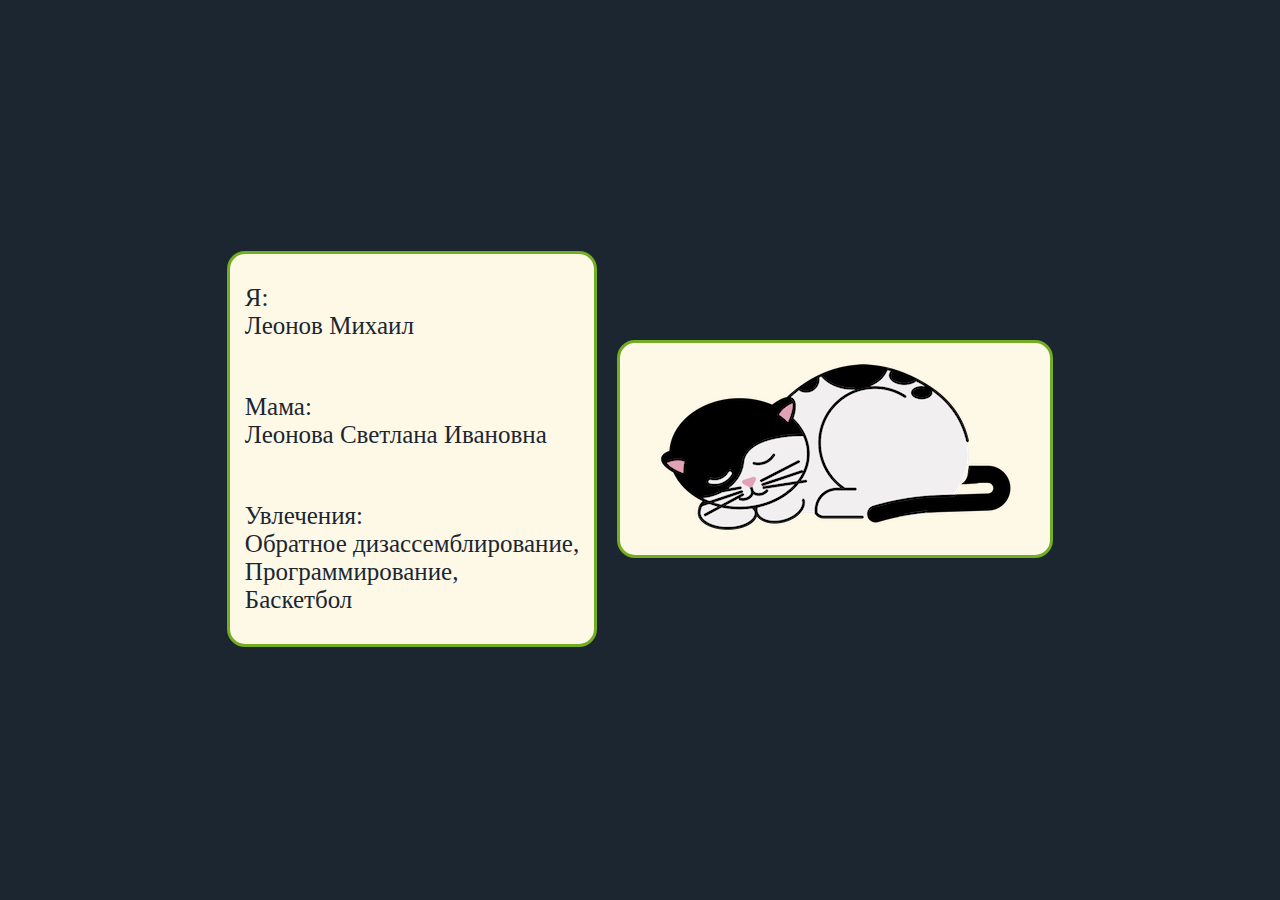
<file: web_dev/lab1/index.html>
<!DOCTYPE html>
<html lang="ru"> 
<head>
    <meta charset="UTF-8">
    <title>Леонов Михаил</title>
    <link rel="stylesheet" href="style.css">
</head>
<body>
    <div class="text_box">
        <p>Я:
        <br>Леонов Михаил</p>
        <p><br>Мама: 
        <br>Леонова Светлана Ивановна</p>
        <p><br>Увлечения:
        <br>Обратное дизассемблирование,
        <br>Программирование,
        <br>Баскетбол</p>
    </div>
    <div class="image">
        <img src="./images/cat.png" alt="My cat">
    </div>
</body>
</html>
</file>
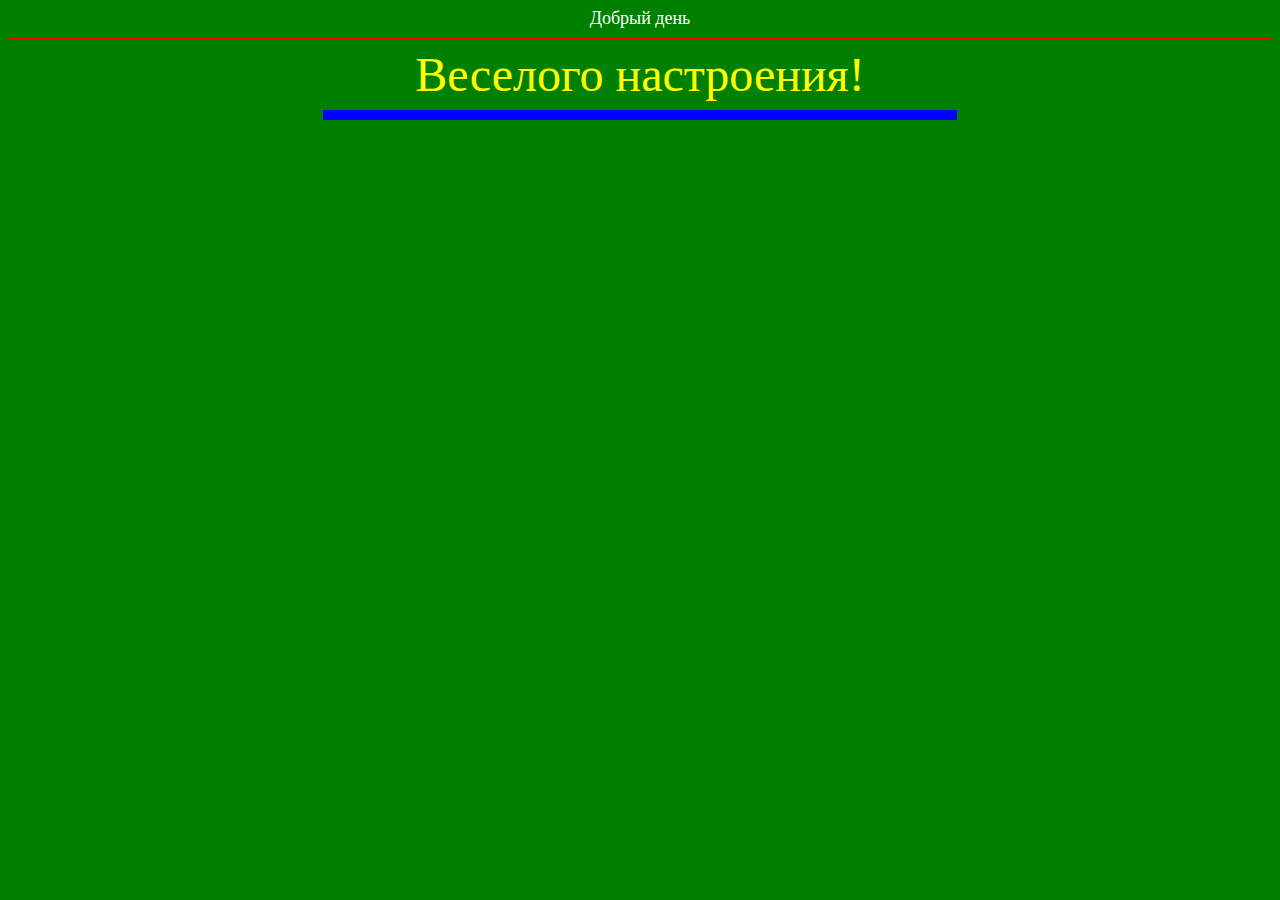
<file: web_dev/lab2/z4/index.html>
<!DOCTYPE html>
<html>
    <head>
        <meta charset="utf-8">
        <title>Задание 4. Оформление цветом Web-страницы</title>
        <link rel="stylesheet" href="style.css">
    </head>
    <body>
        <div align="center">
            <font color="white" size="4">
                Добрый день
            </font>
        </div>
        <hr color="red">
        <div align="center">
            <font color="yellow" size="7">
                Веселого настроения!
            </font>
        </div>
        <hr color="blue" size="10px" width="50%" align="center">
    </body>
</html>
</file>
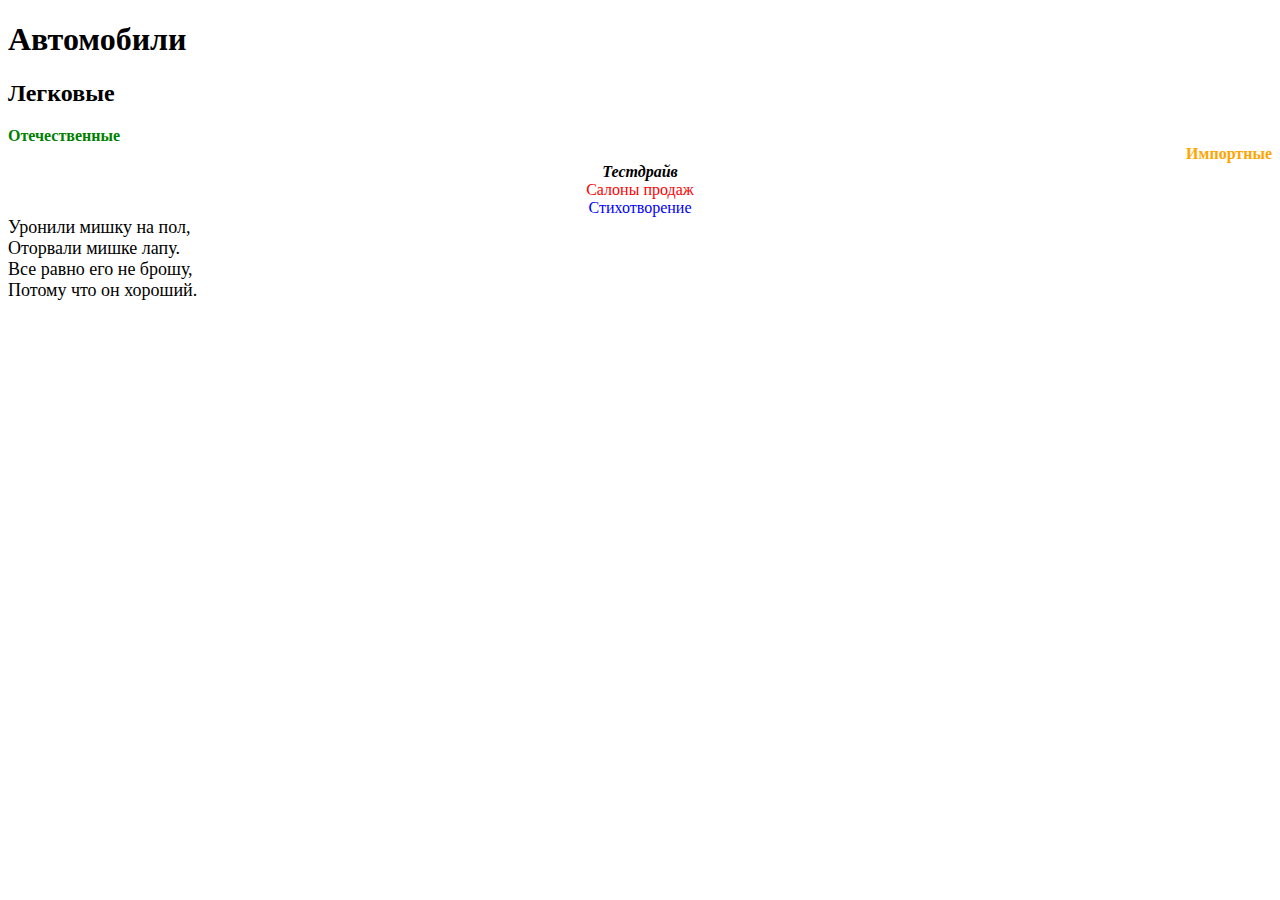
<file: web_dev/lab2/z1/z1.html>
<!DOCTYPE html>
<html lang="ru">
<head>
    <meta charset="UTF-8">
    <title>Задание 1. Форматирование текста на Web-странице по образцу</title>
</head>
<body>
    <h1>Автомобили</h1>
    <h2>Легковые</h2>
    <div align="left">
        <font color="green">
            <b>Отечественные</b>
        </font>
    </div>
    <div align="right">
        <font color="orange">
            <b>Импортные</b>
        </font>
    </div>
    <div align="center">
        <i><b>Тестдрайв</b></i>
    </div>
    <div align="center">
        <font color="red" size="3">Салоны продаж</font>
    </div>
    <div align="center">
        <font color="blue">Стихотворение</font>
    </div>
    <div align="left">
        <font size="4">
        Уронили мишку на пол,
        <br>Оторвали мишке лапу.
        <br>Все равно его не брошу,
        <br>Потому что он хороший.
        </font>
    </div>
</body>
</html>
</file>
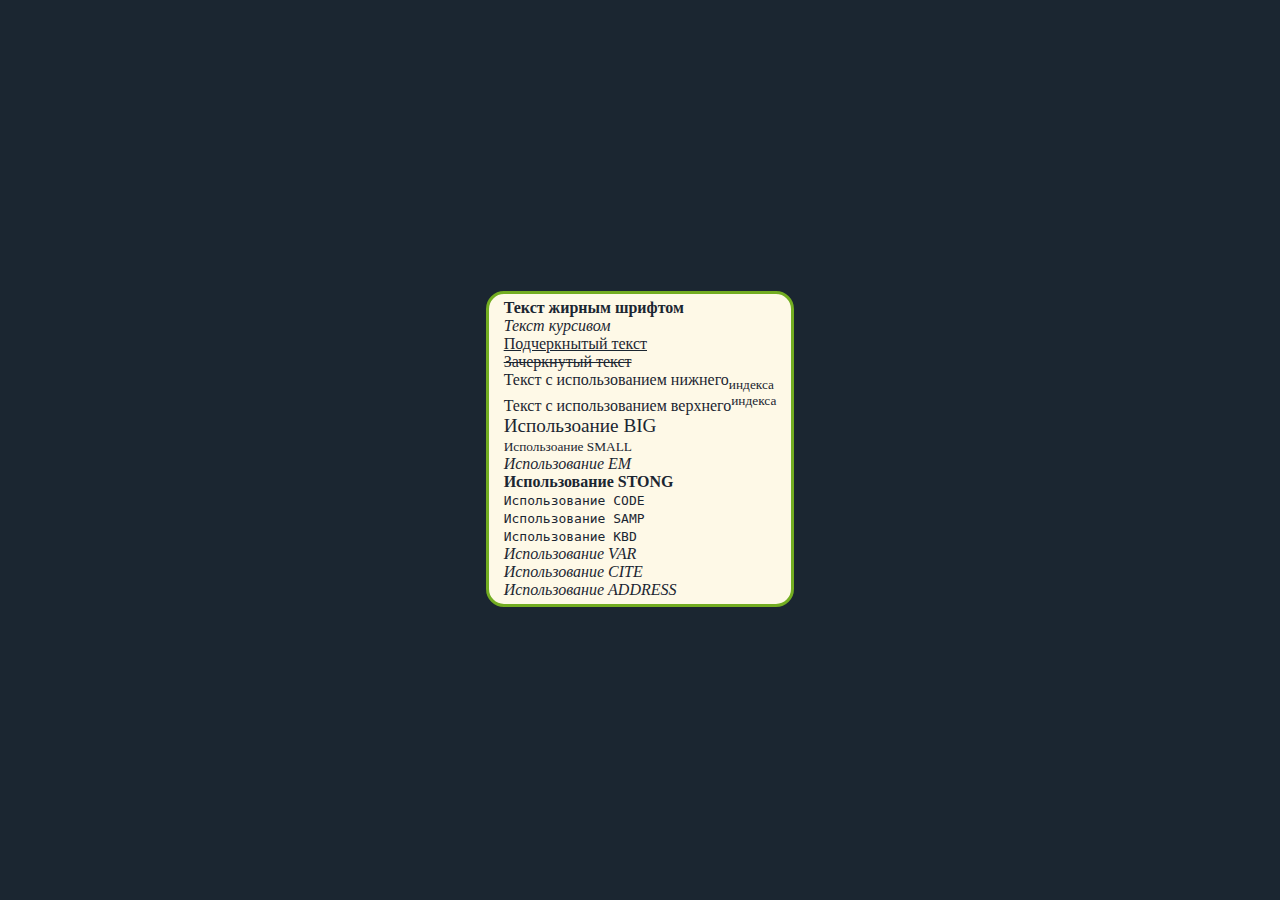
<file: web_dev/lab2/z2/z2.html>
<!DOCTYPE html>
<html lang="ru">
<head>
    <meta charset="UTF-8">
    <title>Задание 2. Форматирование текста на Web-странице по образцу</title>
    <link rel="stylesheet" href="z2.css">
</head>
<body>
    <div class="text_box">
        <div><b>Текст жирным шрифтом</b></div>
        <div><i>Текст курсивом</i></div>
        <div><u>Подчеркнытый текст</u></div>
        <div><del>Зачеркнутый текст</del></div>
        <div>Текст с использованием нижнего<sub>индекса</sub></div>
        <div>Текст с использованием верхнего<sup>индекса</sup></div>
        <div><big>Использоание BIG</big></div>
        <div><small>Использоание SMALL</small></div>
        <div><em>Использование EM</em></div>
        <div><strong>Использование STONG</strong></div>
        <div><code>Использование CODE</code></div>
        <div><samp>Использование SAMP</samp></div>
        <div><kbd>Использование KBD</kbd></div>
        <div><var>Использование VAR</var></div>
        <div><cite>Использование CITE</cite></div>
        <div><address>Использование ADDRESS</address></div>
    </div>
</body>
</html>
</file>
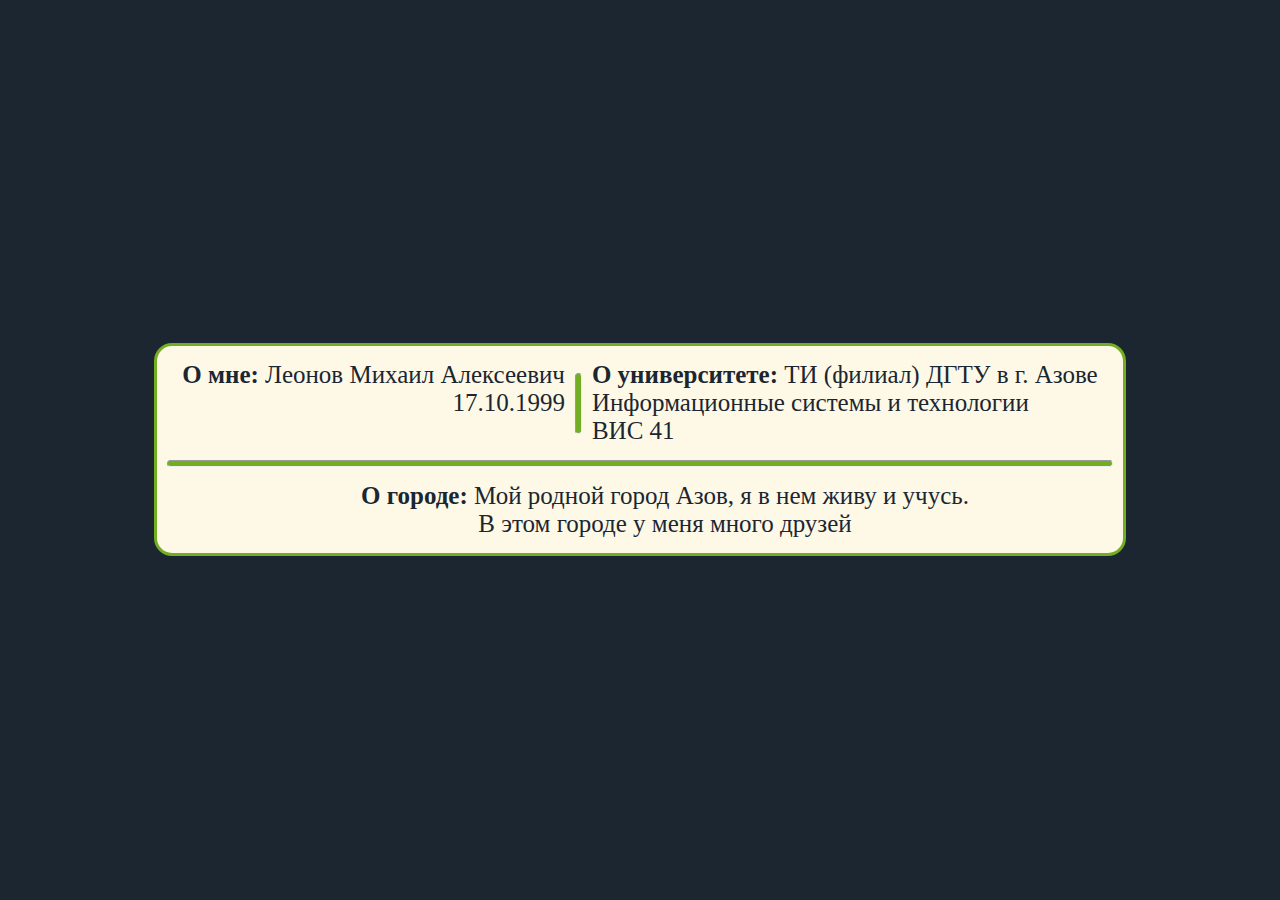
<file: web_dev/lab2/z3/z3.html>
<!DOCTYPE html>
<html lang="ru">
<head>
    <meta charset="UTF-8">
    <title>Задание 3. Домашняя страничка Михаила Леонова</title>
    <link rel="stylesheet" href="z3.css">
</head>
<body>
<div class="info">
    <div class="text_box">
        <div align="right">
            <b>О мне: </b>Леонов Михаил Алексеевич
            <br>17.10.1999
        </div>
        <div>
            <hr class="line_vertical">
        </div>
        <div align="left">
            <b>О университете: </b>ТИ (филиал) ДГТУ в г. Азове
            <br>Информационные системы и технологии
            <br>ВИС 41
        </div>
    </div>
    <div>
        <hr class="line_horizontal">
    </div>
    <div class="text_box2" align="center">
        <b>О городе: </b>Мой родной город Азов, я в нем живу и учусь.
        <br>В этом городе у меня много друзей
    </div>
</div>
</body>
</html>
</file>
<file: web_dev/lab1/style.css>
html, body {
    height: 99%;
}
body {
    background: rgb(27, 38, 49);
    display: flex;
    align-items: center;
    justify-content: center;
}
.text_box {
    background: rgb(254, 249, 231);
    border: 3px solid #73AD21;
    border-radius: 18px;
    padding: 5px 15px 5px 15px;
    margin: 10px;
    width: max-content;
    height: max-content;
    color: rgb(27, 38, 49);
    font-size: 25px;
}
.image {
    background: rgb(254, 249, 231);
    border: 3px solid #73AD21;
    border-radius: 18px;
    padding: 5px 15px 5px 15px;
    margin: 10px;
    width: fit-content;
    height: fit-content;
}
</file>
<file: web_dev/lab2/z4/style.css>
body {
    background: green;
}
</file>
<file: web_dev/lab2/z2/z2.css>
html, body {
    height: 99%;
}
body {
    background: rgb(27, 38, 49);
    display: flex;
    align-items: center;
    justify-content: center;
}
.text_box {
    background: rgb(254, 249, 231);
    border: 3px solid #73AD21;
    border-radius: 18px;
    padding: 5px 15px 5px 15px;
    margin: 10px;
    width: max-content;
    height: max-content;
    color: rgb(27, 38, 49);
}
</file>
<file: web_dev/lab2/z3/z3.css>
html, body {
    height: 99%;
}
body {
    background: rgb(27, 38, 49);
    display: flex;
    align-items: center;
    justify-content: center;
}
.info {
    background: rgb(254, 249, 231);
    border: 3px solid #73AD21;
    border-radius: 18px;
}
.text_box {
    display: flex;
    padding: 5px 15px 5px 15px;
    margin: 10px;
    width: 100%;
    height: 100%;
    color: rgb(27, 38, 49);
    font-size: 25px;
}
.line_vertical {
    background: #73AD21;
    border-radius: 18px;
    margin-left: 10px;
    margin-right: 10px;
    width: 5px;
    height: 70%;
}
.line_horizontal {
    background: #73AD21;
    border-radius: 18px;
    margin-left: 10px;
    margin-right: 10px;
    width: border-box;
    height: 5px;
}
.text_box2 {
    padding: 5px 15px 5px 15px;
    margin: 10px;
    width: 100%;
    height: 100%;
    color: rgb(27, 38, 49);
    font-size: 25px;
}
</file>
